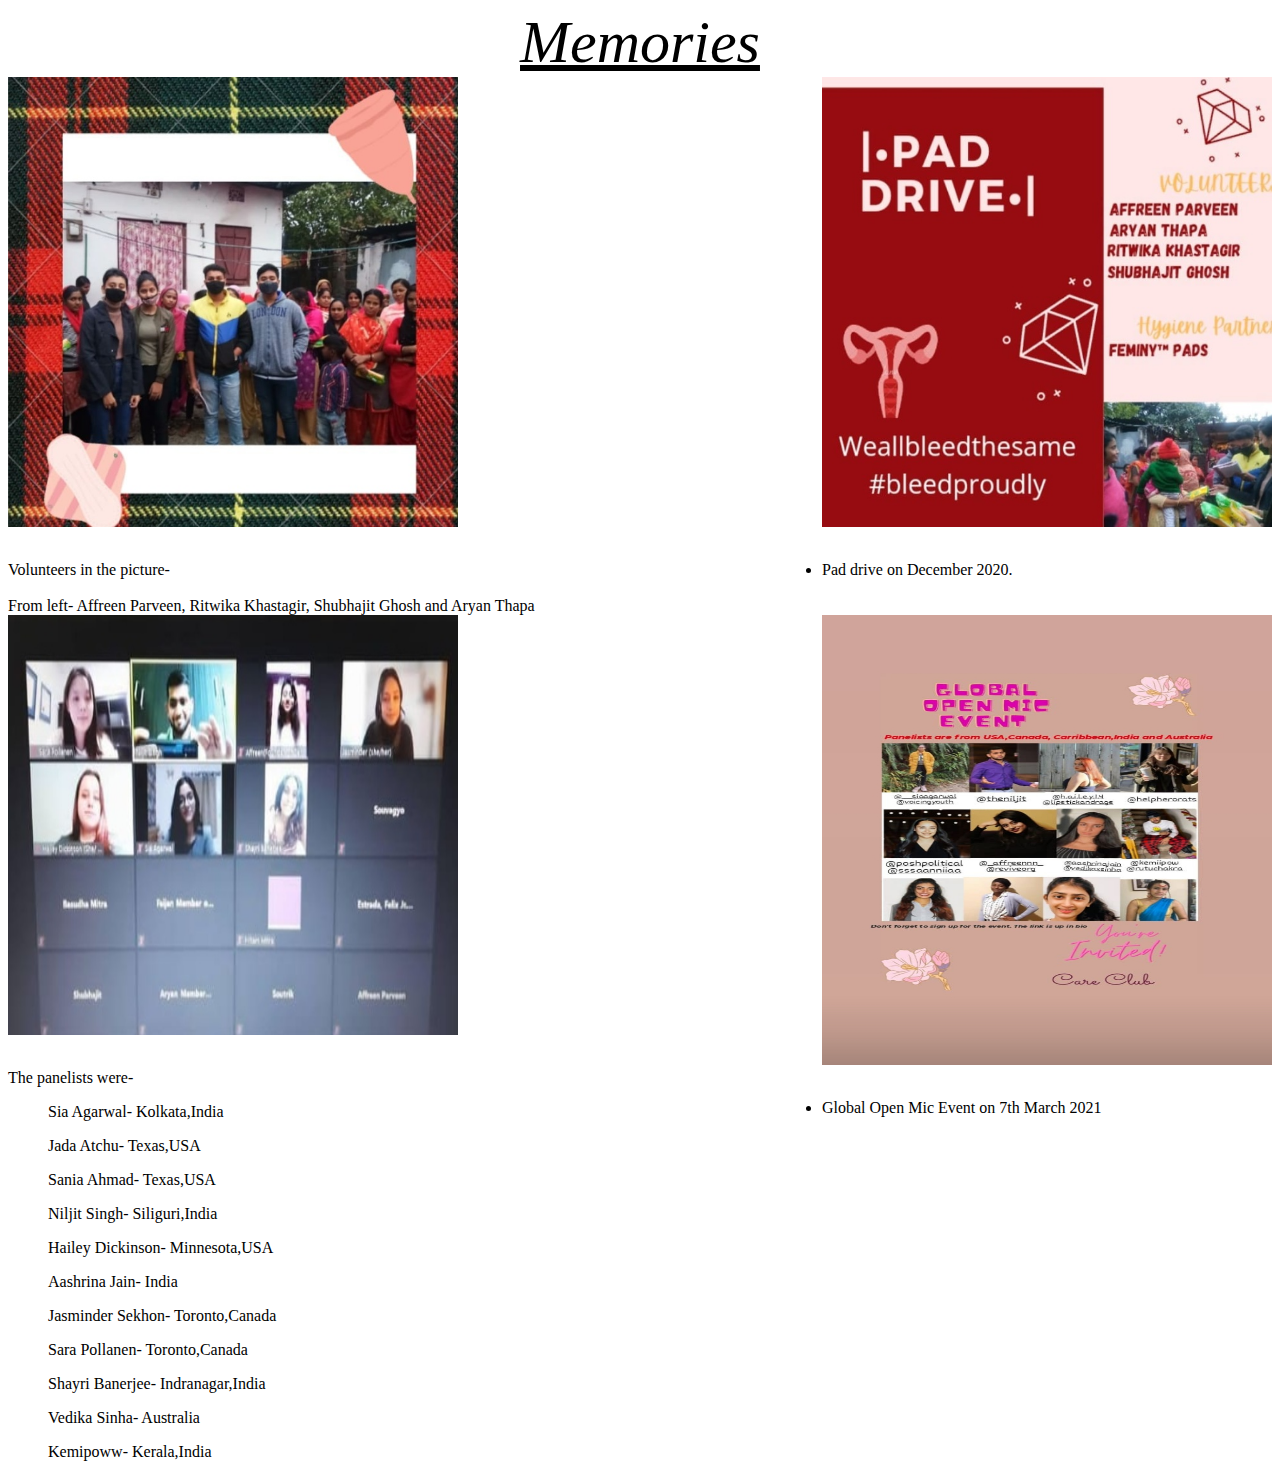
<file: ccgal.html>
<!DOCTYPE html>
<html>
<head><link rel="stylesheet" type="text/css" href="ccgal.css"></head>
<body>
	<div class="forall">Memories</div>
	<div class="gom"><img src="pd.jpg" width="450" height="450"><li>Pad drive on December 2020.</li></div>
	<div class="pd"><img src="pdp.jpg" width="450" height="450"><li> Volunteers in the picture- </li><br>From left- Affreen Parveen, Ritwika Khastagir, Shubhajit Ghosh and Aryan Thapa</div>
	<div class="gom"><img src="gmoe.jpg" width="450" height="450"><li>Global Open Mic Event on 7th March 2021</li></div>
	<div class= "pd"><img src="gmo.jpg" width="450" height="420"><li>The panelists were- </li><ol>Sia Agarwal- Kolkata,India</ol>
		<ol>Jada Atchu- Texas,USA</ol>
		<ol>Sania Ahmad- Texas,USA</ol>
		<ol>Niljit Singh- Siliguri,India</ol>
		<ol>Hailey Dickinson- Minnesota,USA</ol>
		<ol>Aashrina Jain- India</ol>
		<ol>Jasminder Sekhon- Toronto,Canada</ol>
		<ol>Sara Pollanen- Toronto,Canada</ol>
		<ol>Shayri Banerjee- Indranagar,India</ol>
		<ol>Vedika Sinha- Australia</ol>
		<ol>Kemipoww- Kerala,India</ol></div>
</body>
</file>
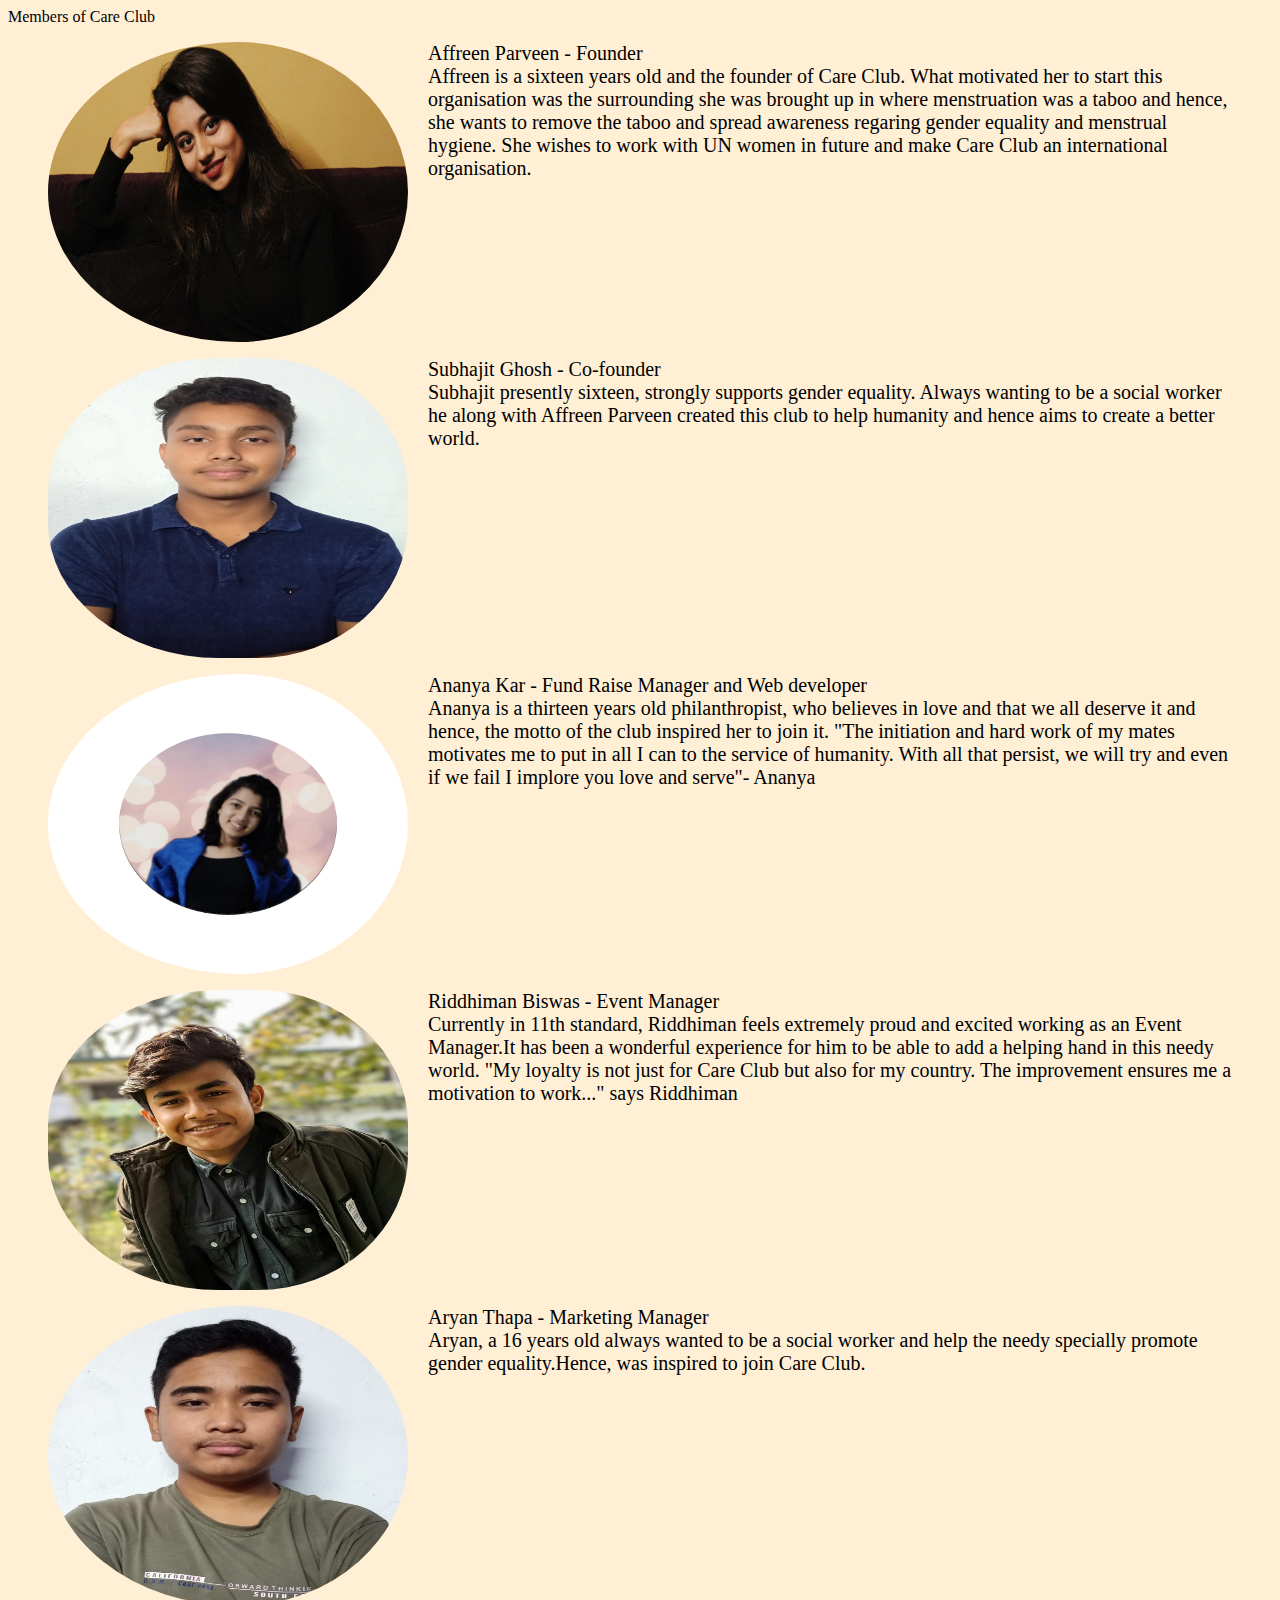
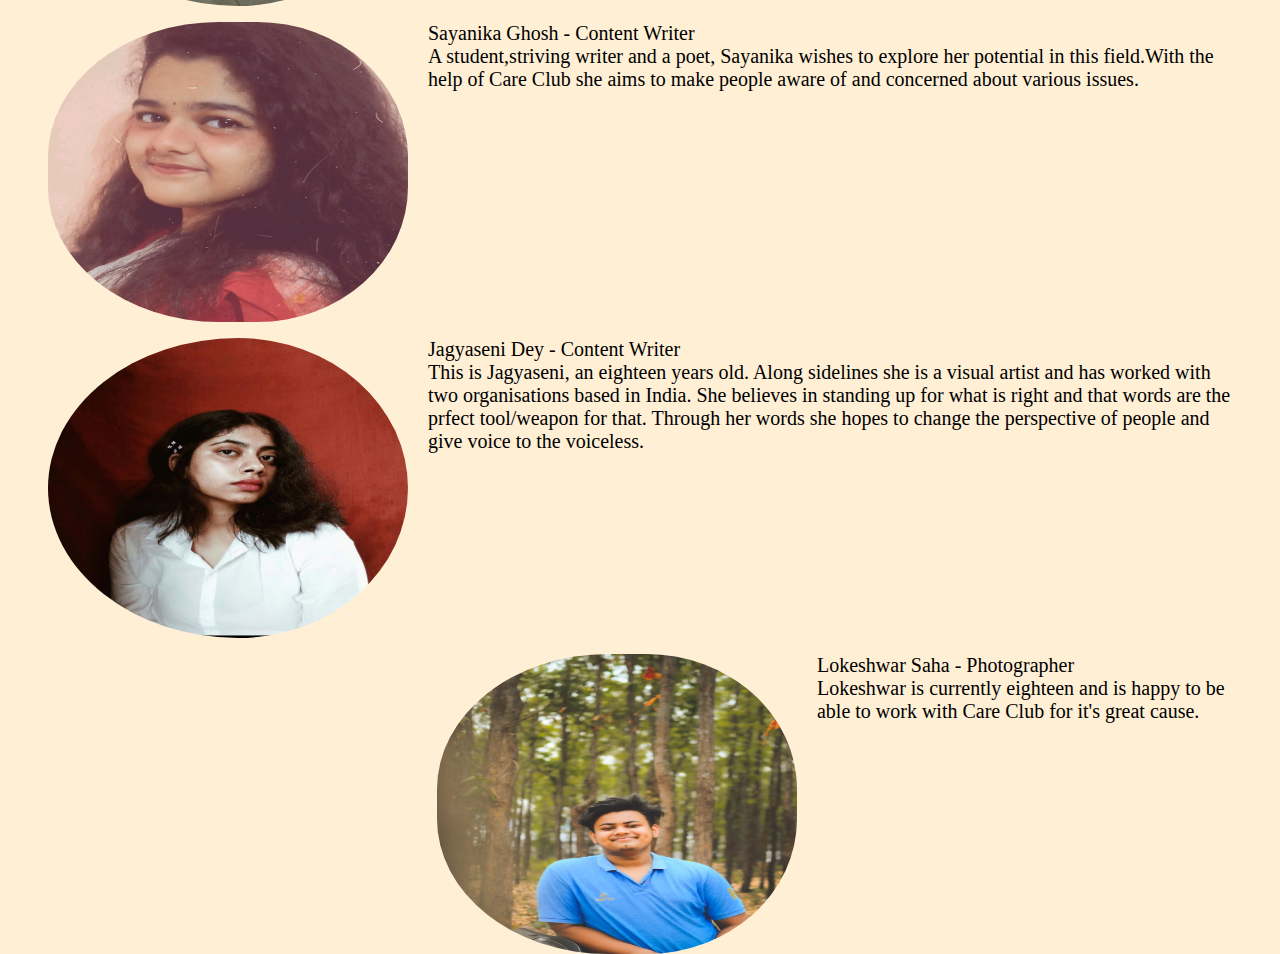
<file: ccmem.html>
<!DOCTYPE html>
<html>
<head>
	<link rel="stylesheet" type="text/css" href="careclub.css">
</head>
<body style="background-color: #FFEFD5">
	<div class="members">Members of Care Club
		<p>
			<figure>
			<img src="Affreendi.jpg" alt="Affreen" width="360" height="300"><figcaption>Affreen Parveen - Founder <br>Affreen is a sixteen years old and the founder of Care Club. What motivated her to start this organisation was the surrounding she was brought up in where menstruation was a taboo and hence, she wants to remove the taboo and spread awareness regaring gender equality and menstrual hygiene. She wishes to work with UN women in future and make Care Club an international organisation.</figcaption>
		    </figure>
	    </p>
    </div>
	<div class="memnext">
	<p>
		<figure>
			<img src="shubhda.jpg" width="360" height="300"><figcaption>Subhajit Ghosh - Co-founder <br>Subhajit presently sixteen, strongly supports gender equality. Always wanting to be a social worker he along with Affreen Parveen created this club to help humanity and hence aims to create a better world.
			</figcaption>
		</figure>
	</p>
	</div>
	<div class="members">
		<p>
		<figure>
			<img src="Ananya.jpg" alt="Ananya" width="360" height="300"><figcaption>Ananya Kar - Fund Raise Manager and Web developer <br>Ananya is a thirteen years old philanthropist, who believes in love and that we all deserve it and hence, the motto of the club inspired her to join it. "The initiation and hard work of my mates motivates me to put in all I can to the service of humanity. With all that persist, we will try and even if we fail I implore you love and serve"- Ananya </figcaption>
		</figure>
	</p>
	</div>
		<div class="memnext">
			<p>
			<figure>
				<img src="Riddhimanda.jpg" alt="Riddhiman" width="360" height="300"><figcaption>Riddhiman Biswas - Event Manager <br>Currently in 11th standard, Riddhiman feels extremely proud and excited working as an Event Manager.It has been a wonderful experience for him to be able to add a helping hand in this needy world. "My loyalty is not just for Care Club but also for my country. The improvement ensures me a motivation to work..." says Riddhiman</figcaption>
			</figure>
		</p>
	</div>
	<div class="members">
		<p>
			<figure>
				<img src="Aryanda.jpg" alt="Aryan" width="360" height="300"><figcaption>Aryan Thapa - Marketing Manager <br>Aryan, a 16 years old always wanted to be a social worker and help the needy specially promote gender equality.Hence, was inspired to join Care Club.</figcaption>
			</figure>
		</p>
	</div>
	<div class="memnext">
		<p>
			<figure>
				<img src="sayanikadi.jpg" width="360" height="300"><figcaption>Sayanika Ghosh - Content Writer <br>A student,striving writer and a poet, Sayanika wishes to explore her potential in this field.With the help of Care Club she aims to make people aware of and concerned about various issues.</figcaption>
			</figure>
		</p>
	</div>
		<div class="members">
			<p>
			<figure>
				<img src="Jagyasenidi.png" alt="Jagyaseni" width="360" height="300"><figcaption>Jagyaseni Dey - Content Writer <br>This is Jagyaseni, an eighteen years old. Along sidelines she is a visual artist and has worked with two organisations based in India. She believes in standing up for what is right and that words are the prfect tool/weapon for that. Through her words she hopes to change the perspective of people and give voice to the voiceless.</figcaption>
			</figure>
		</p>
	</div>
    <div class="memnext">
		<p>
			<figure>
				<img src="Lokeshwarda.jpg" alt="Lokeshwar" width="360" height="300"><figcaption>Lokeshwar Saha - Photographer <br> Lokeshwar is currently eighteen and is happy to be able to work with Care Club for it's great cause.</figcaption>
			</figure>
		</p>
	</div>
</body>
</file>
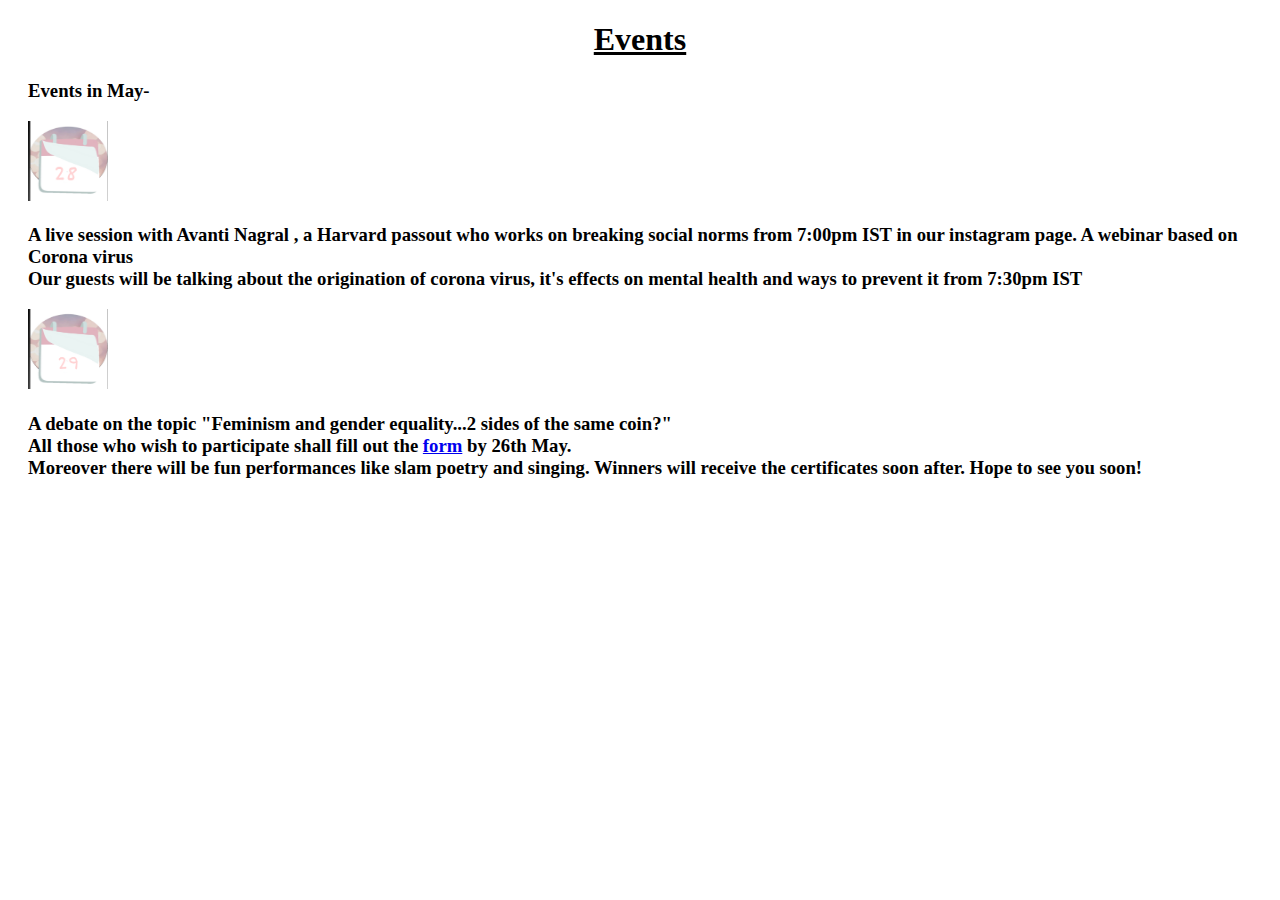
<file: events.html>
<!DOCTYPE html>
<html>
<head>
	<link rel="stylesheet" type="text/css" href="events.css">
	<title>Events</title>
	<h1>Events</h1>
</head>
<body style="background-image: url('');">
	<h3> Events in May-
		<p><img src="28may.png" width="80px" height="80px"><figcaption>A live session with Avanti Nagral , a Harvard passout who works on breaking social norms from 7:00pm IST in our instagram page. A webinar based on Corona virus <br> Our guests will be talking about the origination of corona virus, it's effects on mental health and ways to prevent it from 7:30pm IST</figcaption> </p>
		<p><img src="29may.png" width="80px" height="80px"><figcaption> A debate on the topic "Feminism and gender equality...2 sides of the same coin?"<br> All those who wish to participate shall fill out the <a href="https://docs.google.com/forms/u/2/d/1jGRTeFb-zzAZ5AbMXh1h2YrZJ-tjie2AGodJ3l0BvuA/edit">form</a> by 26th May. <br>Moreover there will be fun performances like slam poetry and singing. Winners will receive the certificates soon after. Hope to see you soon!</figcaption></p>
	</h3>
</body>
</file>
<file: ccgal.css>
.forall{
	text-align: center;
	font-size: 60px;
	font-style: italic;
	text-decoration: underline;
}
.pd{
	text-align: left;
}
img{
	padding-bottom: 30px;
}
.gom{
	float: right;
}
</file>
<file: careclub.css>
head{
	background-color: #ff0000;
	box-sizing: border-box;
}
h1{
	text-align: center;
	font-weight: 700;
}
h2{
	text-align: center;
	text-decoration: overline;
	padding-bottom: 20px;
}
h3{
	text-align: center;
	text-shadow: 2px 2px #f0f8ff;
	padding-bottom: 40px;
}
h4{
	padding-top: 20px;
}
img{
	float: left;
	padding-right: 20px;
}
figcaption{
	font-size: 20px;
}
footer{
	background-color: #f5f5dc;
	color: #000000;
	height: 100px;
	padding-left: 20px;
}
.foot footer{
	float: left;
}
.form footer{
	text-align: center;
	padding-left: 60px;
}
.members{
	float: left;
}
.members img{
	border-radius: 50%;
}
.memnext{
	float: right;
}
.memnext img{
	border-radius: 45%;
}
.g{
	float: right;
}
</file>
<file: events.css>
h1{
	text-align: center;
	text-decoration-line: underline;
}
body style{
	height: 100%;
	background: url(events.png);
    background-repeat: no-repeat;
    background-size: 100% 100%;
}
h3{
	padding-left: 20px;
}
</file>
